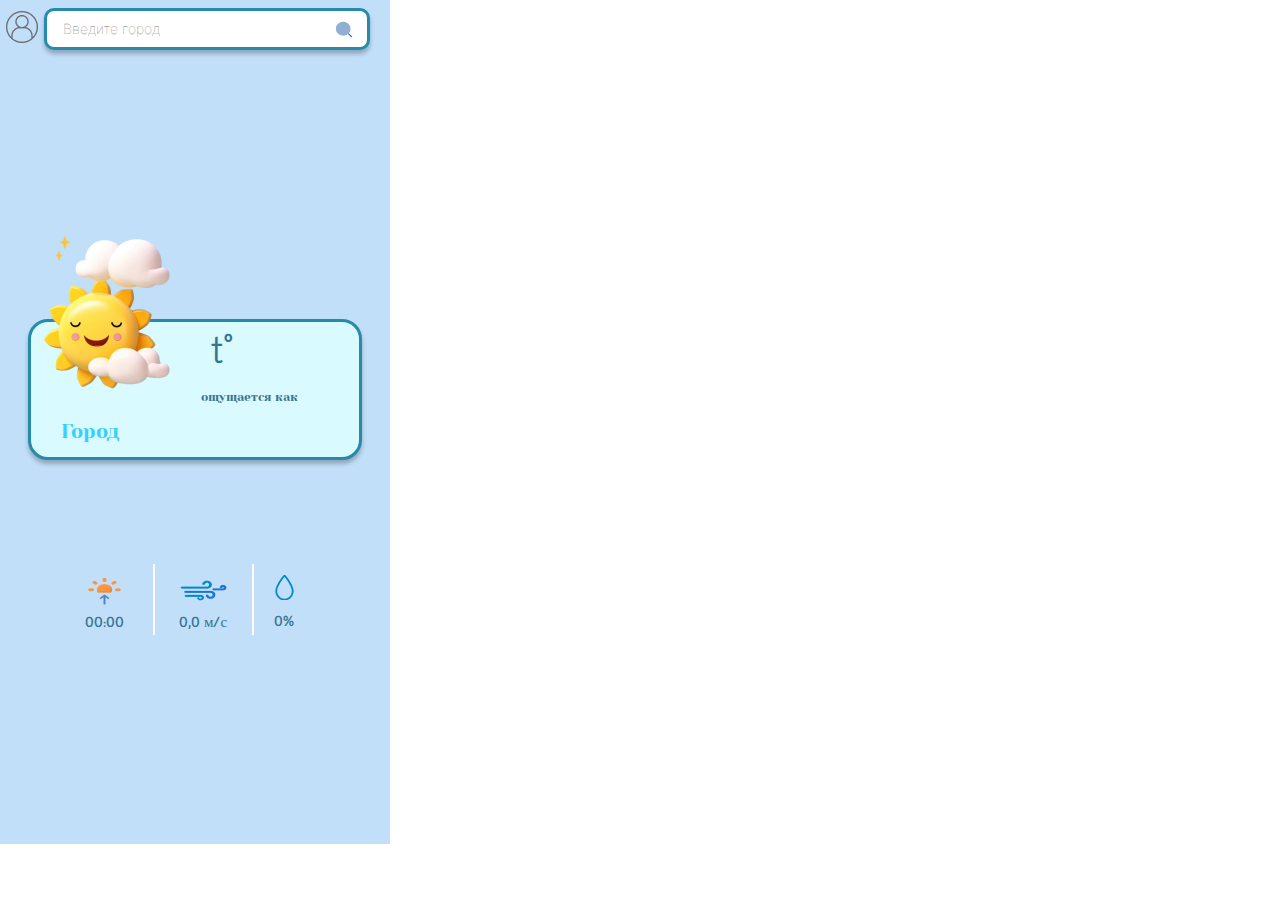
<file: index.html>
<!DOCTYPE html>
<html lang="en">

<head>
    <meta charset="UTF-8">
    <meta name="viewport" content="width=device-width, initial-scale=1.0">
    <title>Weather</title>
    <link rel="stylesheet" href="style.css">
    <script src="script.js" defer></script>
</head>

<body>
    <div class="wrapper" id="weather-data">
        <div class="header">
            <a><img src="/images/Account.png" alt="" class="account"></a>
            <div class="account-popup">
                <a href="registration.html" class="account-logout-link">Выйти из аккаунта</a>
              </div>
            <input type="text" id="city-input" placeholder="Введите город">
            <button id="search-button"><img src="/images/search.png" alt="" class="search"></button>
        </div>
        <div class="weather-block">
            <img src="/images/sun and cloud.png" alt="" class="weather-block__sun">
            <h3 class="weather-block__temp">t°</h3>
            <p class="weather-block__feelTemp">ощущается как</p>
            <p class="weather-block__city">Город</p>
        </div>
        <div class="info-wrapper">
            <div class="sunrise-wrapper">
            <img src="/images/Sunrise.png" alt="" class="sunrise">
            <span class="sunrise-time common">00:00</span>
        </div>
        <div class="line1"></div>
        <div class="wind-wrapper">
            <img src="/images/Wind.png" alt="" class="wind">
            <span class="wind-speed common">0,0 м/с</span>
        </div>
        <div class="line2"></div>
        <div class="probability-wrapper">
            <img src="/images/Drop.png" alt="" class="probability">
            <span class="probability-percent common">0%</span>
        </div>
        </div>
    </div>
</body>
</html>
</file>
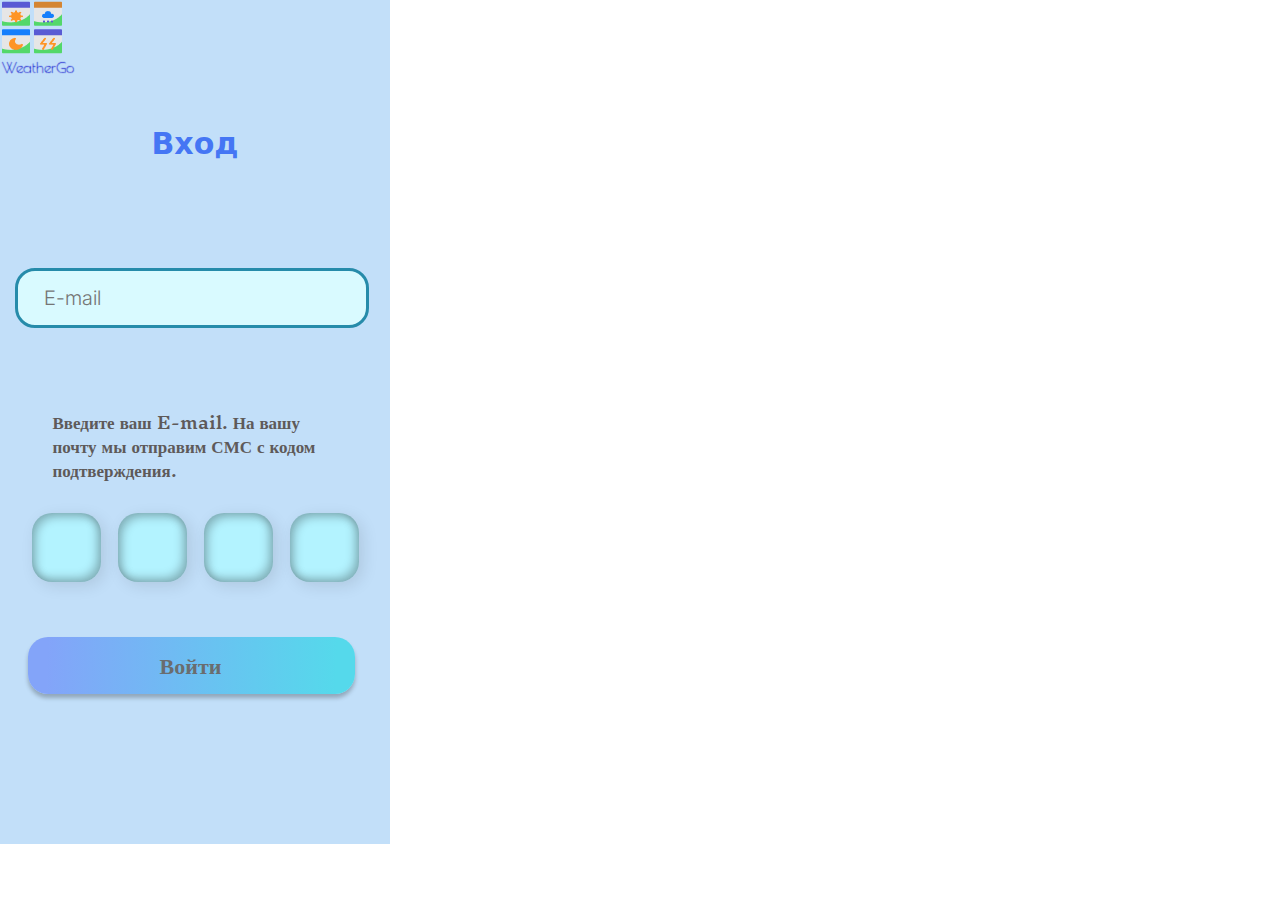
<file: login.html>
<!DOCTYPE html>
<html lang="en">

<head>
    <meta charset="UTF-8">
    <meta name="viewport" content="width=device-width, initial-scale=1.0">
    <title>login</title>
    <link rel="stylesheet" href="style.css">
    <script src="login.js" defer></script>
</head>
<body>
    <div class="reg-wrapper">
        <img src="/images/Weather Application.png" alt="" class="logo">
        <p class="logo-text">WeatherGo</p>
        <h3 class="reg-title login-title">Вход</h3>
        <div class="input-wrapper">
            <form onsubmit="validateRegistration(event)" id="registrationForm">
                <input type="email" id="email" required placeholder="E-mail">
                <p id="login-text">Введите ваш E-mail. На вашу почту мы отправим СМС с кодом подтверждения.</p>
                <div class="numbers-wrapper">
                    <input type="number" min="0" max="9" class="inp-num">
                    <input type="number" min="0" max="9" class="inp-num">
                    <input type="number" min="0" max="9" class="inp-num">
                    <input type="number" min="0" max="9" class="inp-num">
                </div>
                <button type="submit" class="form-btn login-btn">Войти</button>
            </form>
        </div>
    </div>
</body>
</html>
</file>
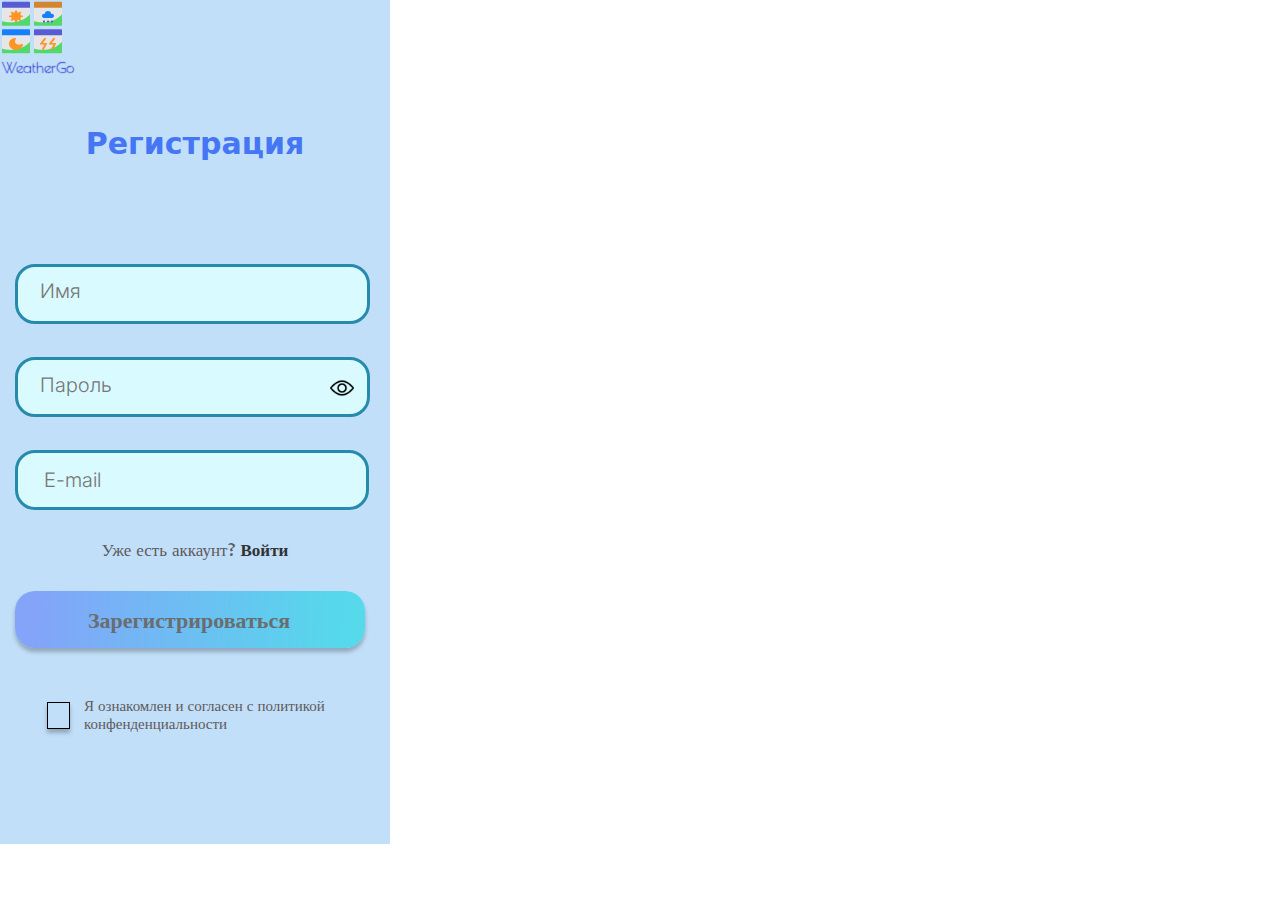
<file: registration.html>
<!DOCTYPE html>
<html lang="en">
<head>
    <meta charset="UTF-8">
    <meta name="viewport" content="width=device-width, initial-scale=1.0">
    <title>registration</title>
    <link rel="stylesheet" href="style.css">
    <script src="registration.js" defer></script>
</head>
<body>
    <div class="reg-wrapper">
        <img src="/images/Weather Application.png" alt="" class="logo">
        <p class="logo-text">WeatherGo</p>
        <h3 class="reg-title">Регистрация</h3>
        <p id="message"></p>
        <div class="input-wrapper">
            <form onsubmit="validateRegistration(event)" id="registrationForm">
                <input type="text" id="username" required placeholder="Имя">
                <input type="password" id="password" required placeholder="Пароль"><span class="eye"></span>
                <input type="email" id="email" required placeholder="E-mail">
                <p class="reg-text">Уже есть аккаунт? <a href="login.html" class="reg-text__login">Войти</a></p>
                <button type="submit" class="form-btn">Зарегистрироваться</button>
            </form>
            <div class="check-wrapper">
                <input type="checkbox" id="checkbox">
                <span class="check-span">Я ознакомлен и согласен с политикой конфенденциальности</span>
            </div>
        </div>
    </div>
</body>
</html>
</file>
<file: style.css>
@import url('https://fonts.googleapis.com/css2?family=Inter:wght@100..900&family=Kreon:wght@300..700&family=Yeseva+One&display=swap');
@import url('https://fonts.googleapis.com/css2?family=Inknut+Antiqua:wght@300;400;500;600;700;800;900&family=Karantina:wght@300;400;700&family=Poiret+One&display=swap');

* {
    padding: 0;
    margin: 0;
}

li {
    list-style: none;
}

a {
    text-decoration: none;
    cursor: pointer;
}

p {
    color: rgba(53, 117, 145, 1);
}

span {
    color: rgba(53, 117, 145, 1);
}

h3 {
    color: rgba(53, 117, 145, 1);
}

.wrapper {
    max-width: 390px;
    height: 844px;
    background: rgba(194, 223, 249, 1);
}

.reg-wrapper {
    max-width: 390px;
    height: 844px;
    background: rgba(194, 223, 249, 1);
}

.header {
    display: flex;
}

.account {
    width: 38px;
    height: 35px;
    margin-top: 11px;
    margin-left: 3px;
    margin-right: 3px;
}

#city-input {
    width: 338px;
    max-height: 37px;
    padding-top: 9px;
    padding-bottom: 9px;
    padding-left: 16px;
    border: 3px solid #268BAA;
    border-radius: 10px;
    margin-top: 8px;
    box-shadow: 0px 4px 4px 0px rgba(0, 0, 0, 0.25);
    font-size: 14px;
    line-height: 16.94px;
    font-family: "Inter", sans-serif;
    font-weight: 100;
    color: rgba(46, 49, 51, 1);
}

#city-input:focus {
    border-color: #268BAA;
    outline: none;
    box-shadow: 0px 4px 4px 0px rgba(0, 0, 0, 0.25);
}

#search-button {
    background: transparent;
    border: none;
    cursor: pointer;
}

.search {
    width: 20px;
    height: 19px;
    transform: translate(-36px, 6px);
}

.weather-block {
    width: 328px;
    height: 135px;
    background: rgba(217, 250, 255, 1);
    border: 3px solid #268BAA;
    box-shadow: 0px 4px 4px 0px rgba(0, 0, 0, 0.25);
    border-radius: 20px;
    margin-top: 269px;
    margin-left: auto;
    margin-right: auto;
    margin-bottom: 104px;
}

.weather-block__sun {
    transform: translate(10px, -100px);
}

.weather-block__temp {
    font-family: "Kreon", serif;
    font-weight: 300;
    font-size: 40px;
    line-height: 50.4px;
    color: rgba(53, 117, 145, 1);
    transform: translate(180px, -192px);
}

.weather-block__feelTemp {
    font-family: "Yeseva One", serif;
    font-size: 12px;
    line-height: 13.86px;
    font-weight: 400;
    color: rgba(53, 117, 145, 1);
    transform: translate(170px, -175px);
}

.weather-block__city {
    font-family: "Yeseva One", serif;
    font-size: 20px;
    line-height: 23.1px;
    font-weight: 400;
    color: rgba(54, 207, 255, 1);
    transform: translate(30px, -160px);
}

.common {
    font-family: "Kreon", serif;
    font-size: 15px;
    font-weight: 400;
    line-height: 18.9px;
    color: rgba(53, 117, 145, 1);
}

.info-wrapper {
    display: flex;
    justify-content: center;
    gap: 18px;
    transform: translateX(-10px);
}

.line1 {
    height: 69px;
    border: 1px solid rgba(255, 249, 249, 1);
}

.line2 {
    height: 69px;
    border: 1px solid rgba(255, 249, 249, 1);
}

.sunrise-wrapper {
    display: flex;
    flex-direction: column;
    justify-content: center;
    align-items: center;
}

.wind-wrapper {
    display: flex;
    flex-direction: column;
    justify-content: center;
    align-items: center;
}

.probability-wrapper {
    display: flex;
    flex-direction: column;
    justify-content: center;
    align-items: center;
    gap: 5px;
}

.probability-percent {
    transform: translateY(7px);
}

.logo-text {
    font-weight: 400;
    font-size: 15px;
    line-height: 17.55px;
    color: rgba(18, 26, 208, 1);
    padding-left: 2px;
    margin-bottom: 52px;
    font-family: "Poiret One", sans-serif;
    text-shadow:
        1px 0 0 rgba(18, 26, 208, 0.2),
        0 1px 0 rgba(18, 26, 208, 0.2),
        -1px 0 0 rgba(18, 26, 208, 0.2),
        0 -1px 0 rgba(18, 26, 208, 0.2);
}

.reg-title {
    text-align: center;
    font-family: "Karantina", system-ui;
    font-weight: 700;
    font-size: 30px;
    line-height: 30.36px;
    color: rgba(69, 118, 244, 1);
    margin-bottom: 125px;
}

.eye {
    background-image: url(/images/open.png);
    width: 24px;
    height: 24px;
    display: block;
    background-repeat: no-repeat;
    background-size: contain;
    transform: translate(330px, -50px);
    cursor: pointer;
}

.input-wrapper {
    display: flex;
    flex-direction: column;
}

#username {
    width: 100%;
    max-width: 327px;
    max-height: 59px;
    background: rgba(217, 250, 255, 1);
    border: 3px solid #268BAA;
    color: rgba(106, 109, 111, 1);
    font-family: "Inter", sans-serif;
    font-weight: 300;
    font-size: 20px;
    line-height: 24.2px;
    margin-bottom: 33px;
    border-radius: 20px;
    padding-top: 12px;
    padding-bottom: 18px;
    padding-left: 22px;
    margin-left: 15px;
}

#password {
    width: 100%;
    max-width: 327px;
    max-height: 59px;
    background: rgba(217, 250, 255, 1);
    border: 3px solid #268BAA;
    color: rgba(106, 109, 111, 1);
    font-family: "Inter", sans-serif;
    font-weight: 300;
    font-size: 20px;
    line-height: 24.2px;
    margin-bottom: 9px;
    border-radius: 20px;
    padding-top: 13px;
    padding-bottom: 17px;
    padding-left: 22px;
    margin-left: 15px;
}

#email {
    width: 100%;
    max-width: 322px;
    max-height: 59px;
    background: rgba(217, 250, 255, 1);
    border: 3px solid #268BAA;
    color: rgba(106, 109, 111, 1);
    font-family: "Inter", sans-serif;
    font-weight: 300;
    font-size: 20px;
    line-height: 24.2px;
    margin-bottom: 18px;
    border-radius: 20px;
    padding-top: 15px;
    padding-bottom: 15px;
    padding-left: 26px;
    margin-left: 15px;
}

#email:focus {
    border-color: #268BAA;
    outline: none;
    box-shadow: 0px 4px 4px 0px rgba(0, 0, 0, 0.25);
}

#password:focus {
    border-color: #268BAA;
    outline: none;
    box-shadow: 0px 4px 4px 0px rgba(0, 0, 0, 0.25);
}

#username:focus {
    border-color: #268BAA;
    outline: none;
    box-shadow: 0px 4px 4px 0px rgba(0, 0, 0, 0.25);
}

#message {
    font-family: "Inknut Antiqua", serif;
    font-weight: 600;
    color: rgba(94, 90, 90, 1);
    font-size: 17px;
    line-height: 23.84px;
    text-align: center;
    max-width: 285px;
    display: block;
    margin-left: auto;
    margin-right: auto;
    margin-bottom: 19px;
    margin-top: -20px;
}

.form-btn {
    font-family: "Inknut Antiqua", serif;
    font-weight: 600;
    font-size: 22px;
    line-height: 56.74px;
    text-align: center;
    background: linear-gradient(92.29deg, #83A4F9 6.14%, #55D9EB 94.08%);
    border: none;
    color: rgba(106, 109, 111, 1);
    border-radius: 20px;
    box-shadow: 0px 4px 4px 0px rgba(0, 0, 0, 0.25);
    padding: 0px 75px 00px 73px;
    margin-left: 15px;
    margin-bottom: 48px;
    cursor: pointer;
}

.check-wrapper {
    display: flex;
    align-items: flex-end;
}

input[type="checkbox"] {
    appearance: none;
    -webkit-appearance: none;
    -moz-appearance: none;
    position: relative;
    margin-left: 47px;
    margin-right: 14px;
}


input[type="checkbox"]::before {
    content: '';
    display: inline-block;
    width: 21px;
    height: 25px;
    background: rgba(194, 223, 249, 1);
    border: 1.71px solid rgba(0, 0, 0, 1);
    box-shadow: 0px 4px 4px 0px rgba(0, 0, 0, 0.25);
    cursor: pointer;
}


input[type="checkbox"]:checked::before {
    background: rgba(194, 223, 249, 1);
    border: 1.71px solid rgba(0, 0, 0, 1);
}

input[type="checkbox"]:checked::after {
    content: '✓';
    display: inline-block;
    color: rgba(0, 0, 0, 1);
    position: absolute;
    left: 5px;
    top: 0px;
    font-size: 20px;
}

.check-span {
    font-family: "Inknut Antiqua", serif;
    font-weight: 300;
    font-size: 15px;
    line-height: 17.99px;
    color: rgba(94, 90, 90, 1);
}

.login-title {
    margin-bottom: 109px;
}

.inp-num {
    width: 69px;
    height: 69px;
    border: none;
    background: rgba(177, 245, 255, 0.9);
    box-shadow: -4px -4px 10px 0px rgba(0, 0, 0, 0.25) inset, 4px 4px 10px 0px rgba(0, 0, 0, 0.25) inset, 4px 4px 16px 0px rgba(0, 0, 0, 0.1);
    border-radius: 20px;
    color: rgba(106, 109, 111, 1);
    font-family: "Inter", sans-serif;
    font-weight: 400;
    font-size: 20px;
    line-height: 24.2px;
    text-align: center;
}

.numbers-wrapper {
    display: flex;
    justify-content: center;
    gap: 17px;
    margin-bottom: 55px;
}

#login-text {
    font-family: "Inknut Antiqua", serif;
    font-weight: 600;
    color: rgba(94, 90, 90, 1);
    font-size: 17px;
    line-height: 23.84px;
    text-align: start;
    max-width: 285px;
    display: block;
    margin-left: auto;
    margin-right: auto;
    margin-bottom: 30px;
    margin-top: 65px;
}

.login-btn {
    font-family: "Inknut Antiqua", serif;
    font-weight: 600;
    font-size: 22px;
    line-height: 56.74px;
    text-align: center;
    background: linear-gradient(92.29deg, #83A4F9 6.14%, #55D9EB 94.08%);
    border: none;
    color: rgba(106, 109, 111, 1);
    border-radius: 20px;
    box-shadow: 0px 4px 4px 0px rgba(0, 0, 0, 0.25);
    padding: 0px 75px 00px 73px;
    margin-left: 28px;
    margin-bottom: 48px;
    cursor: pointer;
    width: 327px;
    height: 57px;
}

.inp-num:focus {
    border-color: rgba(177, 245, 255, 0.9);
    outline: none;
    box-shadow: -4px -4px 10px 0px rgba(0, 0, 0, 0.25) inset, 4px 4px 10px 0px rgba(0, 0, 0, 0.25) inset, 4px 4px 16px 0px rgba(0, 0, 0, 0.1);
}

.reg-text {
    font-family: "Inknut Antiqua", serif;
    font-weight: 400;
    font-size: 17px;
    line-height: 43.84px;
    text-align: center;
    margin-bottom: 19px;
    color: rgba(94, 90, 90, 1);
}

.reg-text__login {
    color: rgb(48, 51, 53);
    font-weight: 600;
}

.account-popup {
    display: none;
    position: absolute;
    top: 41px;
    left: 0;
    width: 200px;
    background: rgba(194, 223, 249, 1);
    border: 1px solid #268BAA;
    z-index: 100;
    border-radius: 20px;
}

.account-logout-link {
    display: block;
    padding: 10px;
    text-align: center;
    text-decoration: none;
    color: rgb(48, 51, 53);
}

.account-logout-link:hover {
    text-decoration: underline;
}
</file>
